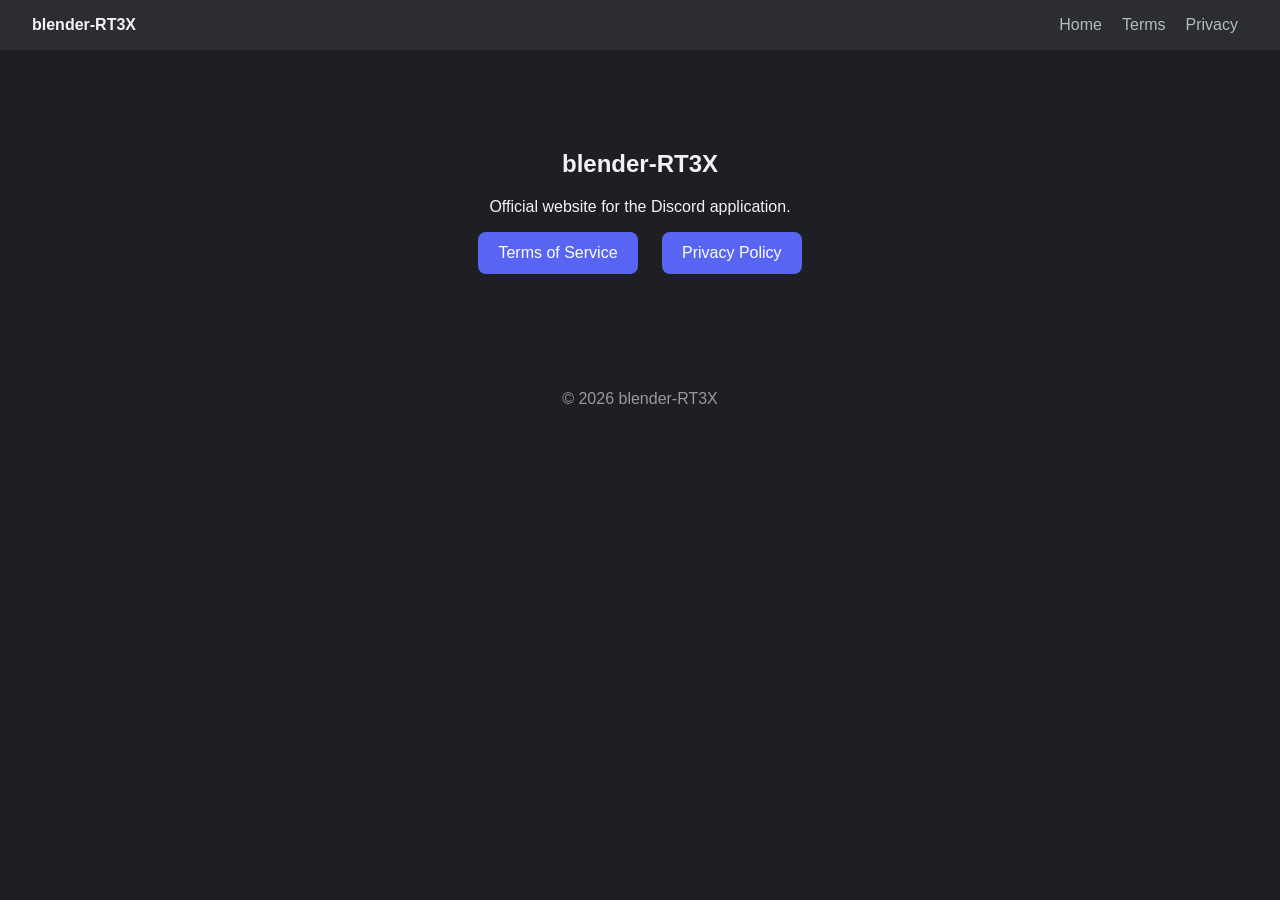
<file: index.html>
<!DOCTYPE html><html><head><meta charset='utf-8'><meta name='viewport' content='width=device-width,initial-scale=1'><title>Home</title><link rel='stylesheet' href='css/style.css'></head><body><nav><strong>blender-RT3X</strong><div><a href='index.html'>Home</a><a href='terms.html'>Terms</a><a href='privacy.html'>Privacy</a></div></nav><section class='hero'><h1>blender-RT3X</h1><p>Official website for the Discord application.</p><p><a class='btn' href='terms.html'>Terms of Service</a> <a class='btn' href='privacy.html'>Privacy Policy</a></p></section><footer>© 2026 blender-RT3X</footer><script src='js/script.js'></script></body></html>
</file>
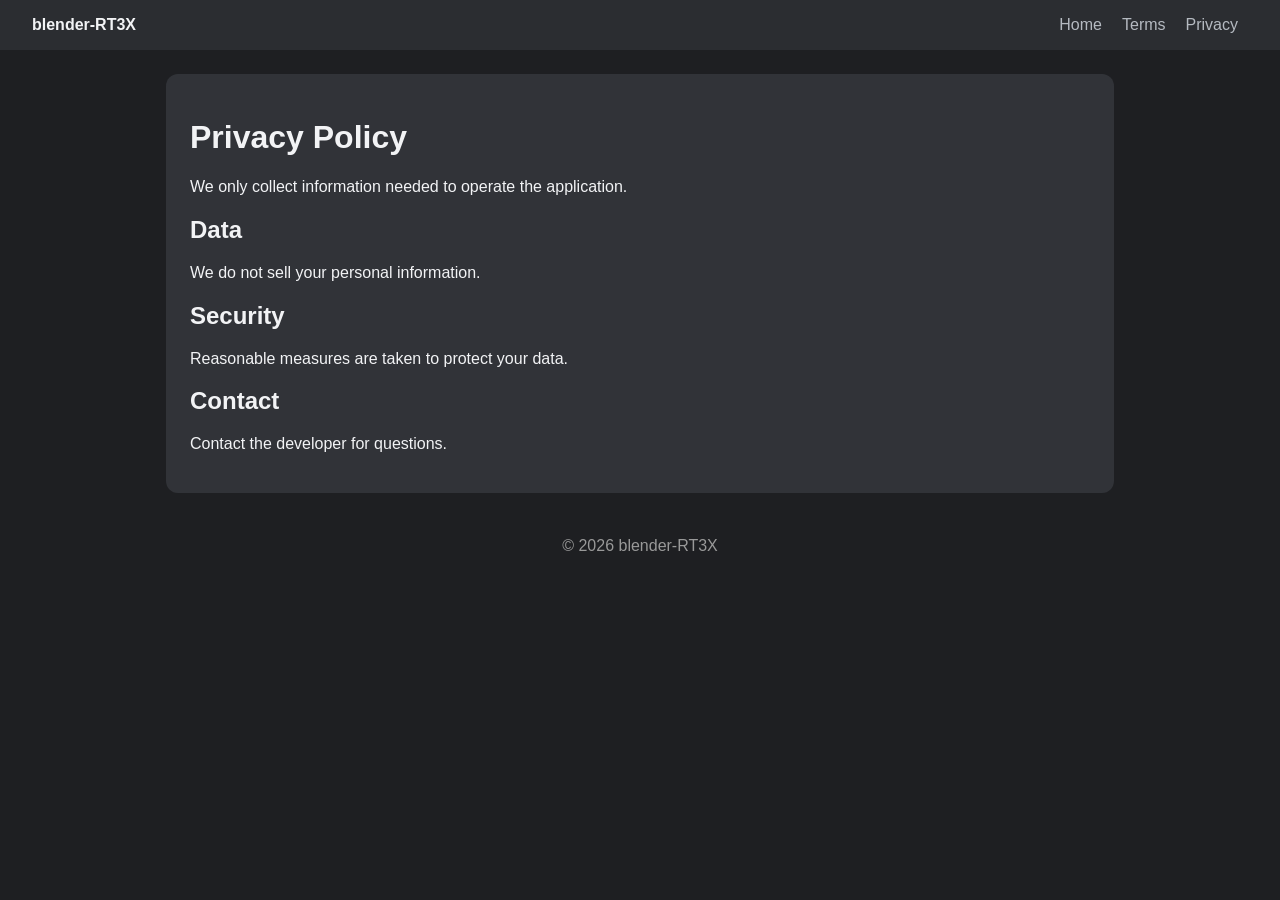
<file: privacy.html>
<!DOCTYPE html><html><head><meta charset='utf-8'><meta name='viewport' content='width=device-width,initial-scale=1'><title>Privacy</title><link rel='stylesheet' href='css/style.css'></head><body><nav><strong>blender-RT3X</strong><div><a href='index.html'>Home</a><a href='terms.html'>Terms</a><a href='privacy.html'>Privacy</a></div></nav><div class='card'><h1>Privacy Policy</h1><p>We only collect information needed to operate the application.</p><h2>Data</h2><p>We do not sell your personal information.</p><h2>Security</h2><p>Reasonable measures are taken to protect your data.</p><h2>Contact</h2><p>Contact the developer for questions.</p></div><footer>© 2026 blender-RT3X</footer><script src='js/script.js'></script></body></html>
</file>
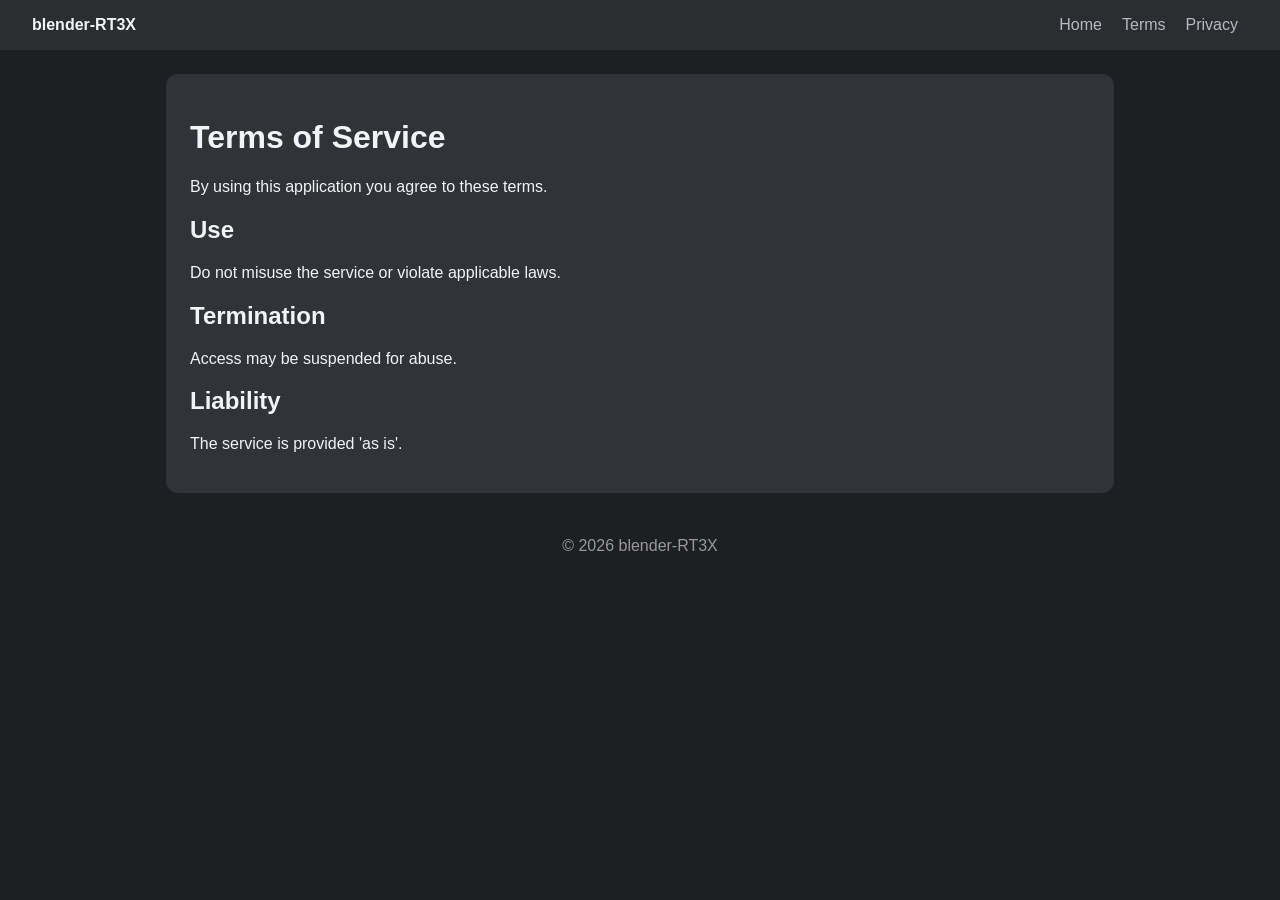
<file: terms.html>
<!DOCTYPE html><html><head><meta charset='utf-8'><meta name='viewport' content='width=device-width,initial-scale=1'><title>Terms</title><link rel='stylesheet' href='css/style.css'></head><body><nav><strong>blender-RT3X</strong><div><a href='index.html'>Home</a><a href='terms.html'>Terms</a><a href='privacy.html'>Privacy</a></div></nav><div class='card'><h1>Terms of Service</h1><p>By using this application you agree to these terms.</p><h2>Use</h2><p>Do not misuse the service or violate applicable laws.</p><h2>Termination</h2><p>Access may be suspended for abuse.</p><h2>Liability</h2><p>The service is provided 'as is'.</p></div><footer>© 2026 blender-RT3X</footer><script src='js/script.js'></script></body></html>
</file>
<file: css/style.css>
body{margin:0;font-family:Arial,sans-serif;background:#1e1f22;color:#f2f3f5}
nav{display:flex;justify-content:space-between;padding:16px 32px;background:#2b2d31;position:sticky;top:0}
a{color:#b5bac1;text-decoration:none;margin:0 10px}a:hover,.btn{color:#fff}
.hero{padding:80px 20px;text-align:center}.card{background:#313338;max-width:900px;margin:24px auto;padding:24px;border-radius:12px}
.btn{background:#5865F2;padding:12px 20px;border-radius:8px;display:inline-block}
footer{text-align:center;padding:20px;color:#999}
</file>
